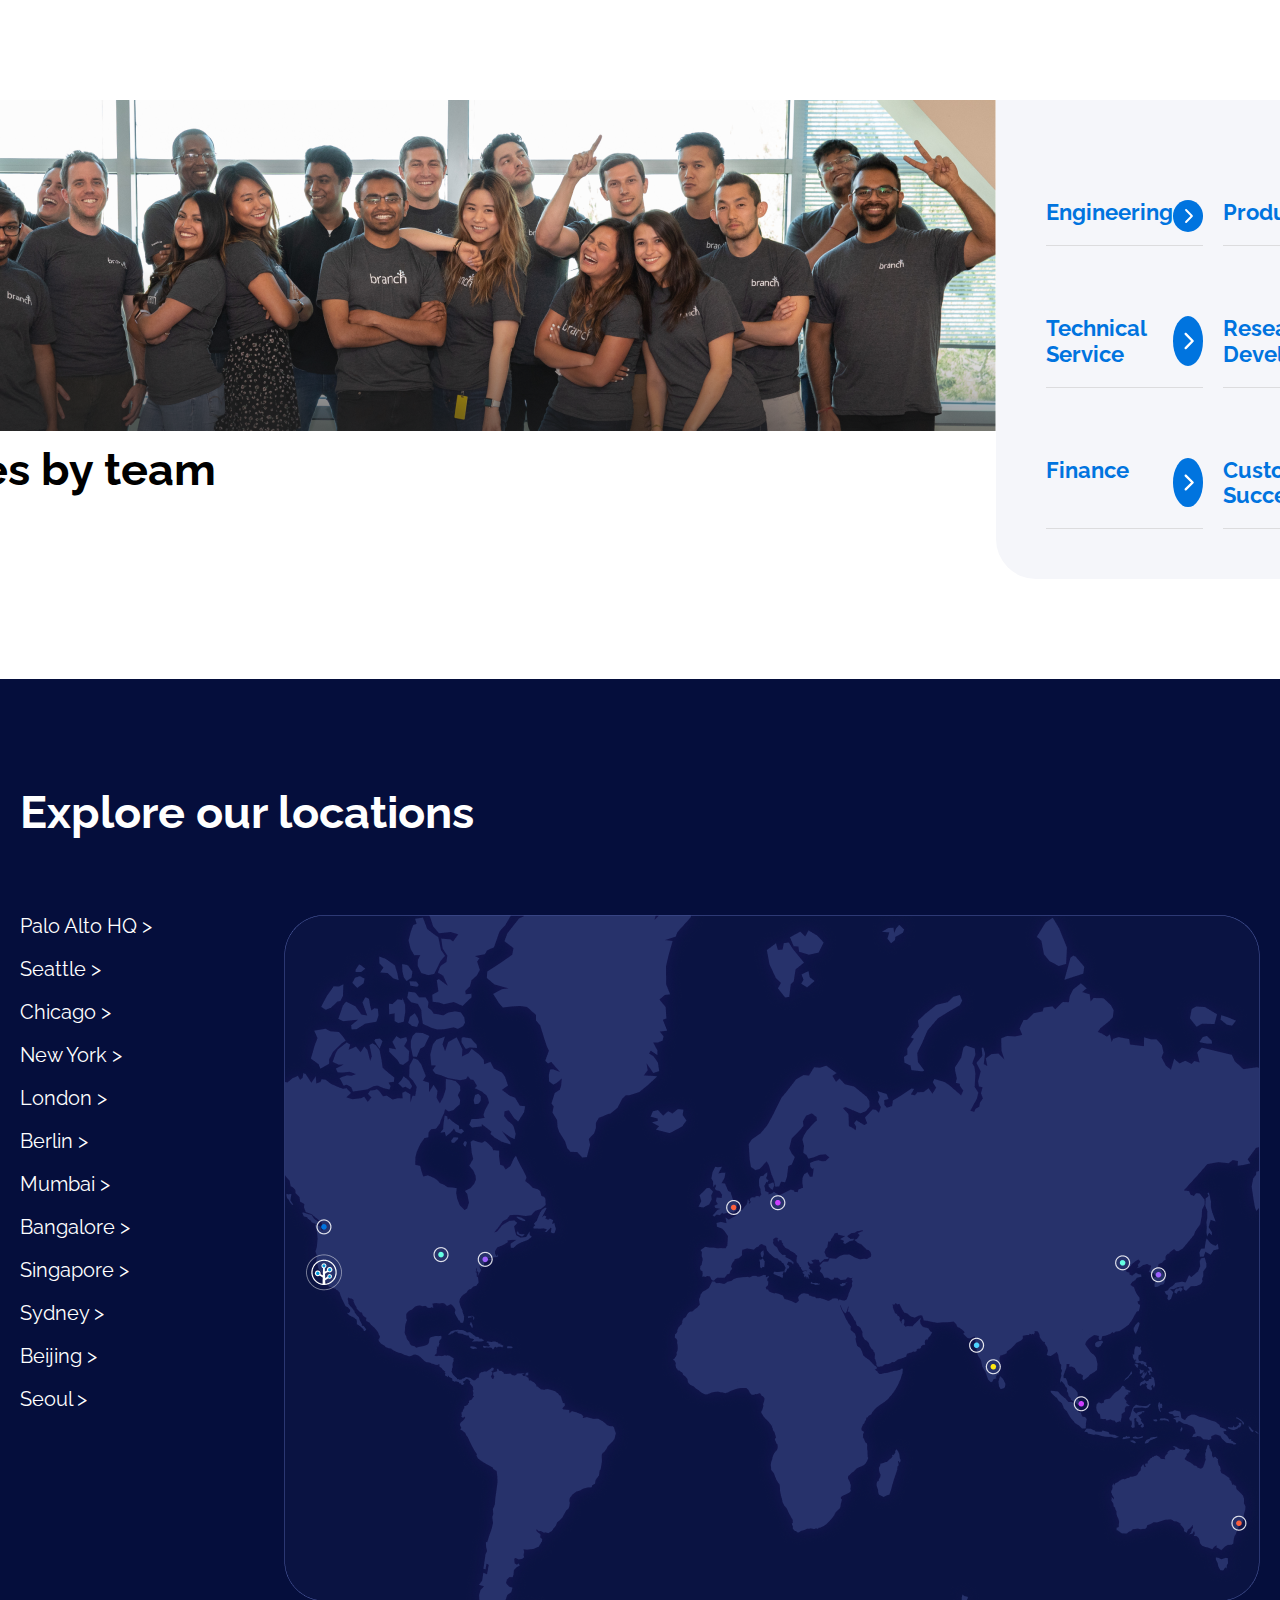
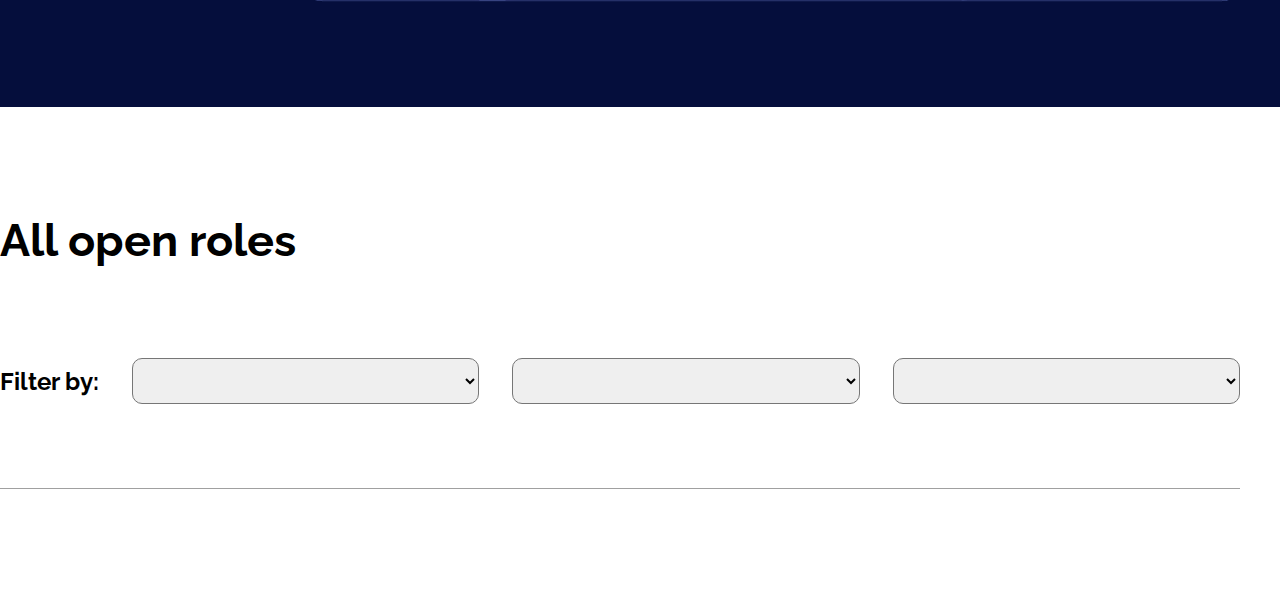
<file: index.html>
<!DOCTYPE html>
<html lang="en">
<head>
    <meta charset="UTF-8">
    <meta http-equiv="X-UA-Compatible" content="IE=edge">
    <meta name="viewport" content="width=device-width, initial-scale=1.0">

    <!--================= FONT STYLE ================-->
    
    <link rel="preconnect" href="https://fonts.googleapis.com">
    <link rel="preconnect" href="https://fonts.gstatic.com" crossorigin>
    <link href="https://fonts.googleapis.com/css2?family=Raleway:wght@400;500;600;700;800&display=swap" rel="stylesheet">

    <!--================= STYLE CSS ================-->
    
    <link rel="stylesheet" href="./style.css">

    <title>Branch Open Roles</title>
</head>
<body>
    <section class="dept-parent container">

        <div class="title-img wrapper">
            <img class="eng-img" src="./Assets/Role-img.png" alt=""><h3 class="img-h3">Open roles by team</h3></img>
        </div>
       

        <div class="grid grid-cont">
            
            <div class="col" onclick="deptClicked(event,'Engineering')">
                <h4>Engineering</h4>
                <img class="arrow" src="./Assets/chevron-right-solid.svg" alt="">
            </div>

            <div class="col" onclick="deptClicked(event,'Product')">
                <h4>Product</h4>
                <img class="arrow" src="./Assets/chevron-right-solid.svg" alt="">
            </div>
            
            <div class="col" onclick="deptClicked(event,'Technical Service')">
                <h4>Technical Service</h4>
                <img class="arrow" src="./Assets/chevron-right-solid.svg" alt="">     
            </div>

            <div class="col" onclick="deptClicked(event,'Research & Development')">
                <h4>Research & Development</h4>
                <img class="arrow" src="./Assets/chevron-right-solid.svg" alt="">
            </div>

            <div class="col" onclick="deptClicked(event,'Finance')">
                <h4>Finance</h4>
                <img class="arrow" src="./Assets/chevron-right-solid.svg" alt="">
            </div>

            <div class="col" onclick="deptClicked(event,'Customer Success')">
                <h4>Customer Success</h4>
                <img class="arrow" src="./Assets/chevron-right-solid.svg" alt="">
            </div>

        </div>
    </section>

    <section class="map-cont">

        
        <div class="map-loc container">

            <h3>Explore our locations</h3>
            
            <div class="loc-list">
                <ul>
                    <li><a href="">Palo Alto HQ ></a></li>
                    <li><a href="">Seattle ></a></li>
                    <li><a href="">Chicago ></a></li>
                    <li><a href="">New York ></a></li>
                    <li><a href="">London ></a></li>
                    <li><a href="">Berlin ></a></li>
                    <li><a href="">Mumbai ></a></li>
                    <li><a href="">Bangalore ></a></li>
                    <li><a href="">Singapore ></a></li>
                    <li><a href="">Sydney ></a></li>
                    <li><a href="">Beijing ></a></li>
                    <li><a href="">Seoul ></a></li>  
                </ul>
    
                <div class="map-img">
                    <img src="./Assets/map.png" alt="">
                </div>
            </div>
        </div>

    </section>
    </section>
    <section class="job-page container">
        <form class="flex-parent">
            
            <h3>All open roles</h3>

            <!--================= DROPDOWN MENUS ================-->

            <div class="dropdown">
                <label class="filter" id="fitler">Filter by:</label>
                 
                <select onchange="onChangeDepartment(event)" name="Department" id="department" class="list"></select>

                <select onchange="onChangeRegion(event)" name="Region" id="region" class="list"></select>

                <select onchange="onChangeLocation(event)" name="location" id="location" class="list"></select>
            </div>
            

            <!--================= JOB LISTINGS ================-->
            <div class="jobList" id="jobList">
            
                
            </div>
        </form>
    </section>

    <!--================= SCRIPT FUNCATIONALITY ================-->
   
    <script src="./script.js"></script>
</body>
</html>
</file>
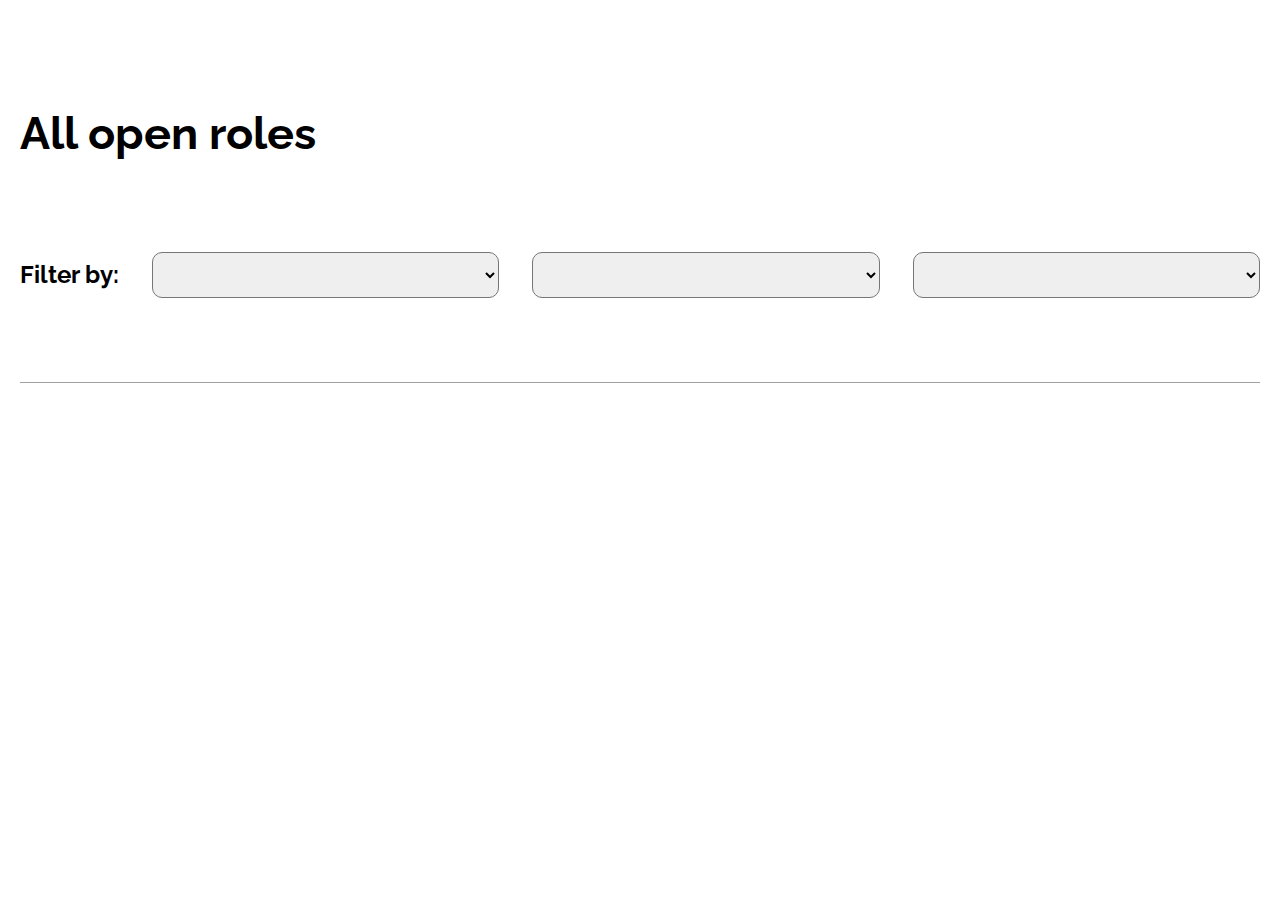
<file: index1.html>
<!DOCTYPE html>
<html lang="en">
<head>
    <meta charset="UTF-8">
    <meta http-equiv="X-UA-Compatible" content="IE=edge">
    <meta name="viewport" content="width=device-width, initial-scale=1.0">

    <!--================= FONT STYLE ================-->
    
    <link rel="preconnect" href="https://fonts.googleapis.com">
    <link rel="preconnect" href="https://fonts.gstatic.com" crossorigin>
    <link href="https://fonts.googleapis.com/css2?family=Raleway:wght@400;500;600;700;800&display=swap" rel="stylesheet">

    <!--================= STYLE CSS ================-->

    <style>
        html{line-height:1.15;-ms-text-size-adjust:100%;-webkit-text-size-adjust:100%}body{margin:0}article,aside,footer,header,nav,section{display:block}h1{font-size:2em;margin:.67em 0}figcaption,figure,main{display:block}figure{margin:1em 40px}hr{box-sizing:content-box;height:0;overflow:visible}pre{font-family:monospace,monospace;font-size:1em}a{background-color:transparent;-webkit-text-decoration-skip:objects}abbr[title]{border-bottom:none;text-decoration:underline;text-decoration:underline dotted}b,strong{font-weight:inherit}b,strong{font-weight:bolder}code,kbd,samp{font-family:monospace,monospace;font-size:1em}dfn{font-style:italic}mark{background-color:#ff0;color:#000}small{font-size:80%}sub,sup{font-size:75%;line-height:0;position:relative;vertical-align:baseline}sub{bottom:-.25em}sup{top:-.5em}audio,video{display:inline-block}audio:not([controls]){display:none;height:0}img{border-style:none}svg:not(:root){overflow:hidden}button,input,optgroup,select,textarea{font-family:sans-serif;font-size:100%;line-height:1.15;margin:0}button,input{overflow:visible}button,select{text-transform:none}button,html [type=button],[type=reset],[type=submit]{-webkit-appearance:button}button::-moz-focus-inner,[type=button]::-moz-focus-inner,[type=reset]::-moz-focus-inner,[type=submit]::-moz-focus-inner{border-style:none;padding:0}button:-moz-focusring,[type=button]:-moz-focusring,[type=reset]:-moz-focusring,[type=submit]:-moz-focusring{outline:1px dotted ButtonText}fieldset{padding:.35em .75em .625em}legend{box-sizing:border-box;color:inherit;display:table;max-width:100%;padding:0;white-space:normal}progress{display:inline-block;vertical-align:baseline}textarea{overflow:auto}[type=checkbox],[type=radio]{box-sizing:border-box;padding:0}[type=number]::-webkit-inner-spin-button,[type=number]::-webkit-outer-spin-button{height:auto}[type=search]{-webkit-appearance:textfield;outline-offset:-2px}[type=search]::-webkit-search-cancel-button,[type=search]::-webkit-search-decoration{-webkit-appearance:none}::-webkit-file-upload-button{-webkit-appearance:button;font:inherit}details,menu{display:block}summary{display:list-item}canvas{display:inline-block}template{display:none}[hidden]{display:none}

        .clearfix:after {visibility: hidden; display: block; font-size: 0; content: ''; clear: both; height: 0; }

        html { -moz-box-sizing: border-box; -webkit-box-sizing: border-box; box-sizing: border-box;}

        *, *:before, *:after {box-sizing: inherit}

        .sr-only { position: absolute; width: 1px; height: 1px; margin: -1px; border: 0; padding: 0; white-space: nowrap; clip-path: inset(100%); clip: rect(0 0 0 0); overflow: hidden;}
                
        
        /*================================ FONT IMPORT ==============================*/

        
        @import url('https://fonts.googleapis.com/css2?family=Raleway:wght@400;500;600;700;800&display=swap');


        /*================================ ROOT AND MAIN TAGS ==============================*/

        :root{
        
            --font-weight: bold;
            --primary-color: #0074DF;
            --subtitle: #4c5478;
            --font-color: #fff;
            --Tag-border: solid 1px #dddfe9;
            --BG1:#f5f6fa;
            --BG2: #4c5478;

        }

        *{
            margin: 0;
            padding: 0;
            box-sizing: border-box;
            outline: none;
            font-family: 'Raleway';
            font-size: 20px;
        }

        body{
            width: 100%;
            height: auto;
            display:flex;
            justify-content: center;
        }

        h1, h2, h3{
            line-height: 1.5;
        }

        h3{
            font-size: 45px;
            
        }

        h4{
            color:#0074DF;
            font-weight: bold;
            font-size: 22px;
        }

        p{
            font-size: 18px;
        }

        section{
            width: 100%;
            padding: 100px 0;
            display: flex;
            justify-content:center;
        }

        button{
            background-color: var(--primary-color);
            color: var(--font-color);
            padding: 16px 30px;
            border: none;
            border-radius:50px;
            cursor: pointer;
        }

        a{
            text-decoration: none;
            color: var(--font-color)
        }

        label{
            font-weight: bold;
            font-size: 24px;
        }


        /*================================ CLASSES ==============================*/
        
        
        .container {
            max-width: 1240px;
        }

        /* flexing filter and dropdown menu */

        .flex-parent{
            width: 100%;
            position: relative;
            display: flex;
            flex-direction: column;
        }

        .dropdown{
            width: 100%;
            display: flex;
            justify-content: space-between;
            align-items: center;
            padding: 84px 0;
            border-bottom: rgb(160, 160, 160) 0.80px solid;
        }

        .list{
            padding: 10px;
            width: 28%;
            border-radius: 10px;
        }

        /* list of jobs section as seen in script concatenation */
        
        .job-cont{ 
            display: flex;
            flex-direction: column;
            justify-content: center;
            gap: 15px;
        }

        .jobList{
            width: 100%;
        }

        .job{
            display:flex;
            justify-content: space-between;
            align-content: center;
            text-decoration: none;
            padding: 50px 0;
            border-bottom: rgb(160, 160, 160) 0.80px solid;
        }

        .sub-heading{
            display: flex;
        }

        .department, .location{
            color: var(--subtitle)
        }


        /*================================ MEDIA SCREENS FOR MOBILE ==============================*/


        @media screen and (max-width: 750px){
            .dropdown{
                flex-direction: column;
                align-items:flex-start;
            }

            .list{
                width: 100%;
                margin-top: 24px;
            }

            h4{

                font-size: 18px;
            }

            .sub-heading p{
                font-size: 16px;
            }
        }

    </style>

    <title>Branch Open Roles</title>
</head>
<body>
    
    <section class="job-page container">
        <form class="flex-parent">
            
            <h3>All open roles</h3>

            <!--================= DROPDOWN MENUS ================-->

            <div class="dropdown">
                <label class="filter" id="fitler">Filter by:</label>
                 
                <select onchange="onChangeDepartment(event)" name="Department" id="department" class="list"></select>

                <select onchange="onChangeRegion(event)" name="Region" id="region" class="list"></select>

                <select onchange="onChangeLocation(event)" name="location" id="location" class="list"></select>
            </div>
            

            <!--================= JOB LISTINGS ================-->
            <div class="jobList" id="jobList">
            
                
            </div>
        </form>
    </section>

    <!--================= SCRIPT FUNCATIONALITY ================-->
    <script>

        /*================================ VARIABLES ==============================*/

        let arrJobs = [];
        let arrDept = [];
        let objRegion = {};
        let objLocation = {};
        function init() {
            fetchJobs();
        }


        /*================================ FETCH JOBS FROM API ==============================*/


        function fetchJobs() {
            fetch('https://boards-api.greenhouse.io/v1/boards/branchmetrics/jobs')
            .then(function(response){
                return response.json(); 
            })
            .then(function(jsonResult){
                console.log('Working!', jsonResult);
                arrJobs = jsonResult.jobs;

                //* Loop through the array of jobs

                arrJobs.forEach(job => {
                    if(job.location && job.location.name) {
                        let arrLoc = job.location.name.split(",");
                        if(arrLoc.length >= 3) {
                            let country = arrLoc[arrLoc.length -1].trim();
                            let loc = "";
                            for(let i = 0; i < arrLoc.length - 1; i++) {
                                loc += ", " + arrLoc[i];
                            }
                            loc = loc.substring(2);
                            if(!objRegion[country]) {
                                objRegion[country] = {label: country,value: country,loc: []};
                            }
                            if(!objLocation[loc]) {
                                objLocation[loc] = {label: loc,value: loc};
                                objRegion[country].loc.push({label: loc,value: loc});
                            }
                            job.region = country;
                            job.loc = loc;
                        }
                    
                    }
                });
                fetchDepartment();
                
            });
        }

        /*================================ FETCH DEPARTMENTS FROM API ==============================*/

        function fetchDepartment() { 
            fetch('https://boards-api.greenhouse.io/v1/boards/branchmetrics/departments')
                .then(function(response){
                    return response.json(); 
                })
                .then(function(jsonRes){
                    console.log('Working!', jsonRes);
                    arrDept = jsonRes.departments;

                    //* Loop through the array of departments

                    jsonRes.departments.forEach(dept => {
                        if(dept.jobs && dept.jobs.length) {
                            let arrJobID = [];
                            dept.jobs.forEach(job => {
                                arrJobID.push(job.internal_job_id);
                            });
                            arrJobs.forEach(job => {
                                if(arrJobID.includes(job.internal_job_id)) {
                                    job.dept = dept; 
                                }
                            });
                        }
                    });
                    populateDeptDropdown();
                    populateRegionDropdown();
                    populateJobs();
                });
        }

        /*================================ FILTER DROPDOWN ==============================*/

        function populateDeptDropdown() {
            let department = document.getElementById("department");
            department.innerHTML = "";
            let option = document.createElement("option");
            option.text = "All Departments";
            option.value = -1;
            department.add(option);
            arrDept.forEach(dept => {
                option = document.createElement("option");
                option.text = dept.name;
                option.value = dept.id;
                department.add(option);
            });
        }

        function populateRegionDropdown() {
            let region = document.getElementById("region");
            region.innerHTML = "";
            let option = document.createElement("option");
            option.text = "All Regions";
            option.value = "-1";
            region.add(option);
            Object.keys(objRegion) .forEach(regKey => {
                let reg = objRegion[regKey];
                option = document.createElement("option");
                option.text = reg.label;
                option.value = reg.value;
                region.add(option);
            });
        }

        /*================================ ON CHANGE EVENTS ==============================*/

        function onChangeDepartment(event) {
            populateJobs();
        }

        function onChangeRegion(event) {
            let region = document.getElementById("region");
            let reg = region.value;
            if(objRegion[reg] && objRegion[reg].loc && objRegion[reg].loc.length) {
                var arrLoc = objRegion[reg].loc;
                populateLocationDropdown(arrLoc);
            }
            else  {
                populateLocationDropdown([]);
            }
            populateJobs();
        }

        function populateLocationDropdown(arrLoc) {
            let location = document.getElementById("location");
            location.innerHTML = "";
            let option = document.createElement("option");
            option.text = "All Locations";
            option.value = "-1";
            location.add(option);
            arrLoc .forEach(loc => {
                option = document.createElement("option");
                option.text = loc.label;
                option.value = loc.value;
                location.add(option);
            });
        }

        function onChangeLocation(event) {
            populateJobs();
        }

        function populateJobs() {
            let department = document.getElementById("department");
            let deptID = parseInt(department.value,10);
            let region = document.getElementById("region");
            let reg = region.value;
            let location = document.getElementById("location");
            let loc = location.value;
            let arrData = [...arrJobs];
            if(deptID > -1) {
                arrData = arrData.filter(job => {
                    return (job?.dept?.id === deptID);
                });
            }
            if(reg != "-1") {
                arrData = arrData.filter(job => {
                    return (job?.region == reg);
                });
            }
            if(loc != "" && loc != "-1") {
                arrData = arrData.filter(job => {
                    return (job?.loc == loc);
                });
            }
            var jobList = document.getElementById("jobList");
            jobList.innerHTML = "";
            arrData.forEach(job => {
                jobList.innerHTML += renderJobItem(job);
            });
        }

        function renderJobItem(job) {
            var html = `<div href="" class="job" id="job">
            <div class="job-cont" id="job-cont">
            <h4 id="title">${job.title}</h4>
            <div class="sub-heading">
                <p class="department" id="department">${job?.dept?.name},</p>
                <pre> </pre>
                <p class="location" id="location">${job?.location?.name}</p>
            </div>  
            </div>
            <button class="Apply" id="primaryBtn"><a href="${job.absolute_url
            }">Apply Now</a></button>
        </div>`;
        return html;
        }

        init();

    </script>
</body>
</html>
</file>
<file: style.css>
html{line-height:1.15;-ms-text-size-adjust:100%;-webkit-text-size-adjust:100%}body{margin:0}article,aside,footer,header,nav,section{display:block}h1{font-size:2em;margin:.67em 0}figcaption,figure,main{display:block}figure{margin:1em 40px}hr{box-sizing:content-box;height:0;overflow:visible}pre{font-family:monospace,monospace;font-size:1em}a{background-color:transparent;-webkit-text-decoration-skip:objects}abbr[title]{border-bottom:none;text-decoration:underline;text-decoration:underline dotted}b,strong{font-weight:inherit}b,strong{font-weight:bolder}code,kbd,samp{font-family:monospace,monospace;font-size:1em}dfn{font-style:italic}mark{background-color:#ff0;color:#000}small{font-size:80%}sub,sup{font-size:75%;line-height:0;position:relative;vertical-align:baseline}sub{bottom:-.25em}sup{top:-.5em}audio,video{display:inline-block}audio:not([controls]){display:none;height:0}img{border-style:none}svg:not(:root){overflow:hidden}button,input,optgroup,select,textarea{font-family:sans-serif;font-size:100%;line-height:1.15;margin:0}button,input{overflow:visible}button,select{text-transform:none}button,html [type=button],[type=reset],[type=submit]{-webkit-appearance:button}button::-moz-focus-inner,[type=button]::-moz-focus-inner,[type=reset]::-moz-focus-inner,[type=submit]::-moz-focus-inner{border-style:none;padding:0}button:-moz-focusring,[type=button]:-moz-focusring,[type=reset]:-moz-focusring,[type=submit]:-moz-focusring{outline:1px dotted ButtonText}fieldset{padding:.35em .75em .625em}legend{box-sizing:border-box;color:inherit;display:table;max-width:100%;padding:0;white-space:normal}progress{display:inline-block;vertical-align:baseline}textarea{overflow:auto}[type=checkbox],[type=radio]{box-sizing:border-box;padding:0}[type=number]::-webkit-inner-spin-button,[type=number]::-webkit-outer-spin-button{height:auto}[type=search]{-webkit-appearance:textfield;outline-offset:-2px}[type=search]::-webkit-search-cancel-button,[type=search]::-webkit-search-decoration{-webkit-appearance:none}::-webkit-file-upload-button{-webkit-appearance:button;font:inherit}details,menu{display:block}summary{display:list-item}canvas{display:inline-block}template{display:none}[hidden]{display:none}

        .clearfix:after {visibility: hidden; display: block; font-size: 0; content: ''; clear: both; height: 0; }

        html { -moz-box-sizing: border-box; -webkit-box-sizing: border-box; box-sizing: border-box;}

        *, *:before, *:after {box-sizing: inherit}

        .sr-only { position: absolute; width: 1px; height: 1px; margin: -1px; border: 0; padding: 0; white-space: nowrap; clip-path: inset(100%); clip: rect(0 0 0 0); overflow: hidden;}
                
        
        /*================================ FONT IMPORT ==============================*/

        
        @import url('https://fonts.googleapis.com/css2?family=Raleway:wght@400;500;600;700;800&display=swap');


        /*================================ ROOT AND MAIN TAGS ==============================*/

        :root{
        
            --font-weight: bold;
            --primary-color: #0074DF;
            --subtitle: #4c5478;
            --font-color: #fff;
            --Tag-border: solid 1px #dddfe9;
            --BG1:#f5f6fa;
            --BG2: #4c5478;

        }

        *{
            margin: 0;
            padding: 0;
            box-sizing: border-box;
            outline: none;
            font-family: 'Raleway';
            font-size: 20px;
        }

        body{
            width: 100%;
            height: auto;
            display:flex;
            flex-direction: column;
            justify-content: center;
        }

        h1, h2, h3{
            line-height: 1.5;
        }

        h3{
            font-size: 45px;
            
        }

        h4{
            color:#0074DF;
            font-weight: bold;
            font-size: 22px;
        }

        p{
            font-size: 18px;
        }

        section{
            width: 100%;
            padding: 100px 0;
            display: flex;
            justify-content:center;
        }

        button{
            background-color: var(--primary-color);
            color: var(--font-color);
            padding: 16px 30px;
            border: none;
            border-radius:50px;
            cursor: pointer;
        }

        a{
            text-decoration: none;
            color: var(--font-color)
        }

        label{
            font-weight: bold;
            font-size: 24px;
        }


        /*================================ CLASSES ==============================*/
        
        .wrapper{
            width: 100%;
            
        }
        .grid{
            display: block;
            grid-gap: 20px;
            background-color: #F5F6FA;
            grid-template-columns: 1fr 1fr;
            padding: 50px;
            border-bottom-left-radius: 40px;
            border-bottom-right-radius: 40px; 
        }
        
        .col{
            width: 100%;
            display: flex;
            justify-content: space-between;
            background-color: #F5F6FA;    padding: 50px 0 0 0;
            border-bottom: 1px solid #dcdcde;
        }
        
        .col h4{
           
            padding-bottom:20px;
        }
        @media screen and (min-width: 768px) {
           .grid{
            display: grid; 
            /* padding: 16px; */
            }
        
        }
        .arrow{
            background-color: var(--primary-color);
            border-radius: 50%;
            padding: 8px;
            color: #fff;
            height: 70%;
            width: 30px;
            cursor: pointer;
        }
        
ul{
    display: flex;
    flex-direction: column;
    gap: 20px;
}
li{
    list-style: none;
}
li a{
    color: #fff;
    
}

.map-cont{
    /* display: flex;
    flex-direction: column; */
    width: 100%;
    background-color: #050E3C;
    color: #fff;
    width: 100%;
}
.map-img img{
    width: 100%;
}
.map-loc{
    width: 100%;
    display: flex;
    flex-direction: column;
    justify-content:space-between;
    gap: 68px;
}
.loc-list{
    display: flex;
    justify-content:space-between;
}



        .container {
            max-width: 1240px;
        }

        /* flexing filter and dropdown menu */

        .flex-parent{
            width: 100%;
            position: relative;
            display: flex;
            flex-direction: column;
        }

        .dropdown{
            width: 100%;
            display: flex;
            justify-content: space-between;
            align-items: center;
            padding: 84px 0;
            border-bottom: rgb(160, 160, 160) 0.80px solid;
        }

        .list{
            padding: 10px;
            width: 28%;
            border-radius: 10px;
        }

        /* list of jobs section as seen in script concatenation */
        
        .job-cont{ 
            display: flex;
            flex-direction: column;
            justify-content: center;
            gap: 15px;
        }

        .jobList{
            width: 100%;
        }

        .job{
            display:flex;
            justify-content: space-between;
            align-content: center;
            text-decoration: none;
            padding: 50px 0;
            border-bottom: rgb(160, 160, 160) 0.80px solid;
        }

        .sub-heading{
            display: flex;
        }

        .department, .location{
            color: var(--subtitle)
        }


        /*================================ MEDIA SCREENS FOR MOBILE ==============================*/


        @media screen and (max-width: 750px){
            .dropdown{
                flex-direction: column;
                align-items:flex-start;
            }

            .list{
                width: 100%;
                margin-top: 24px;
            }

            h4{

                font-size: 18px;
            }

            .sub-heading p{
                font-size: 16px;
            }
        }
</file>
